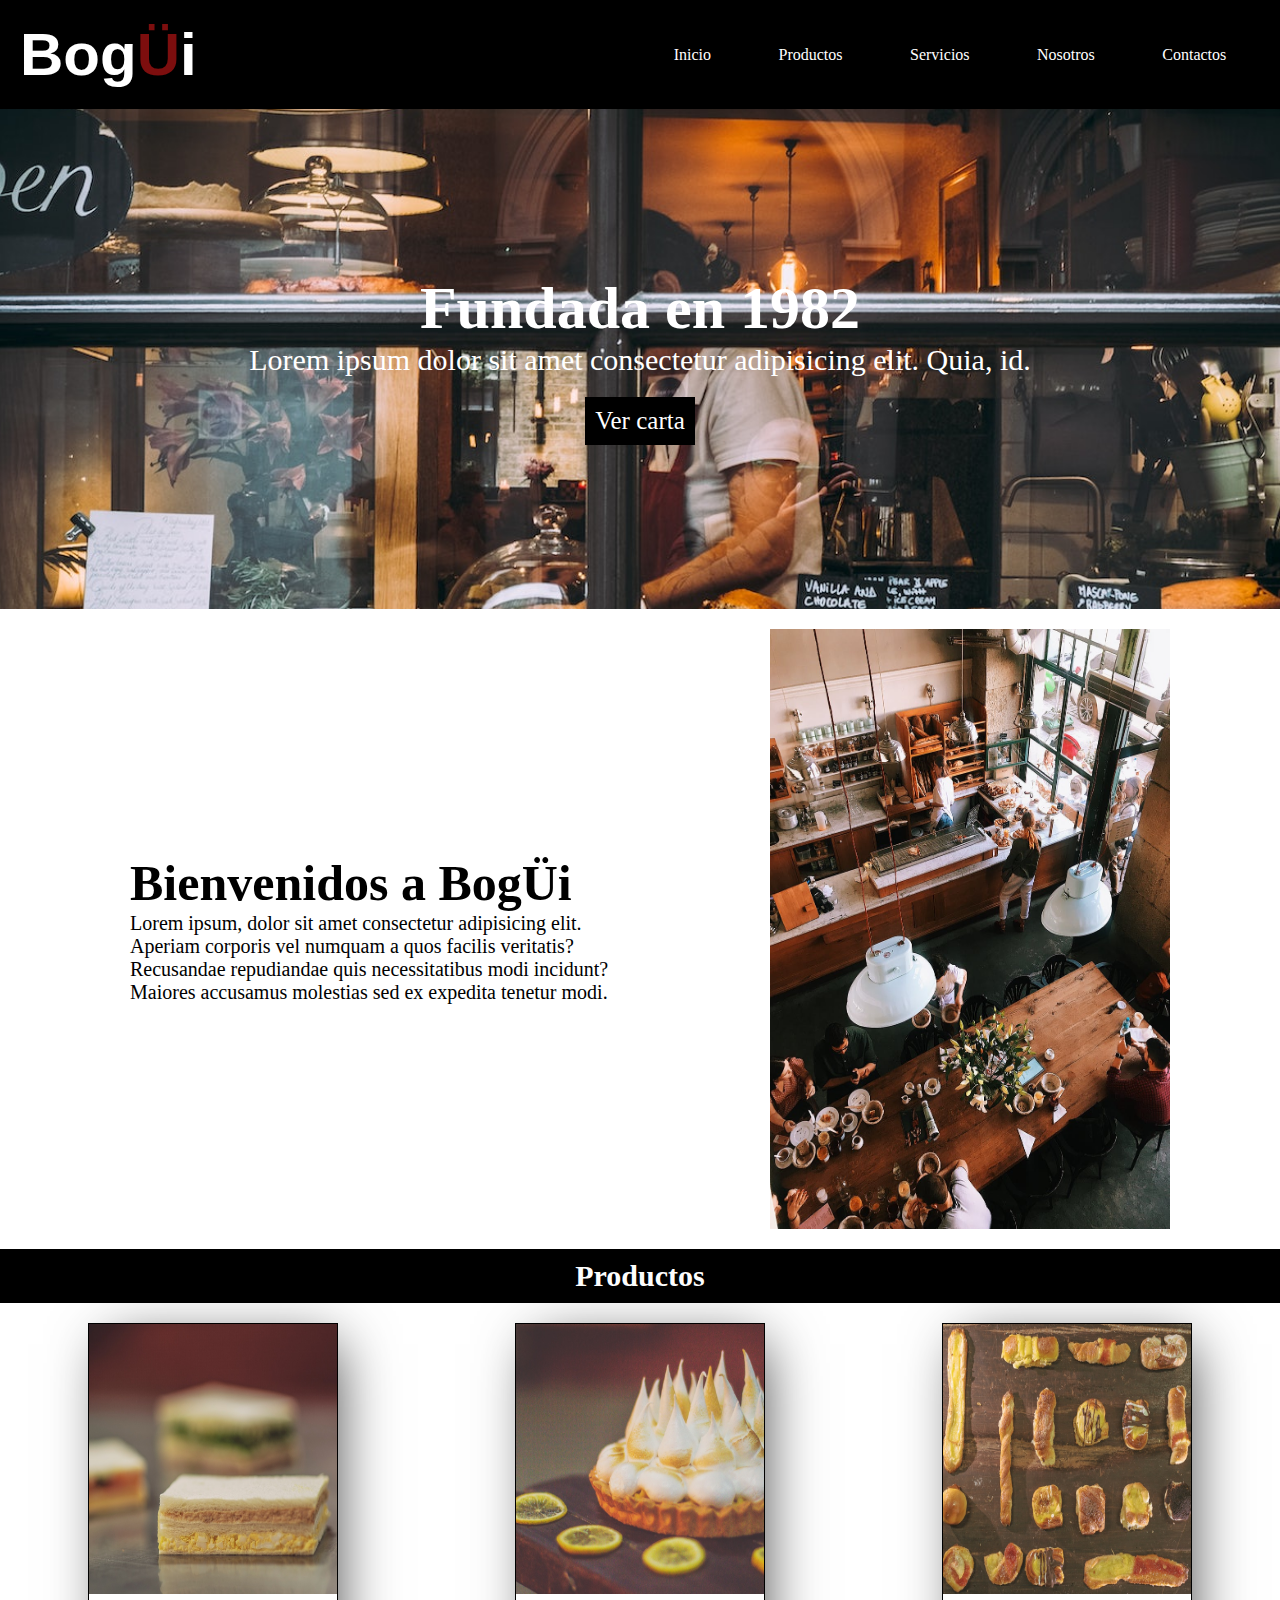
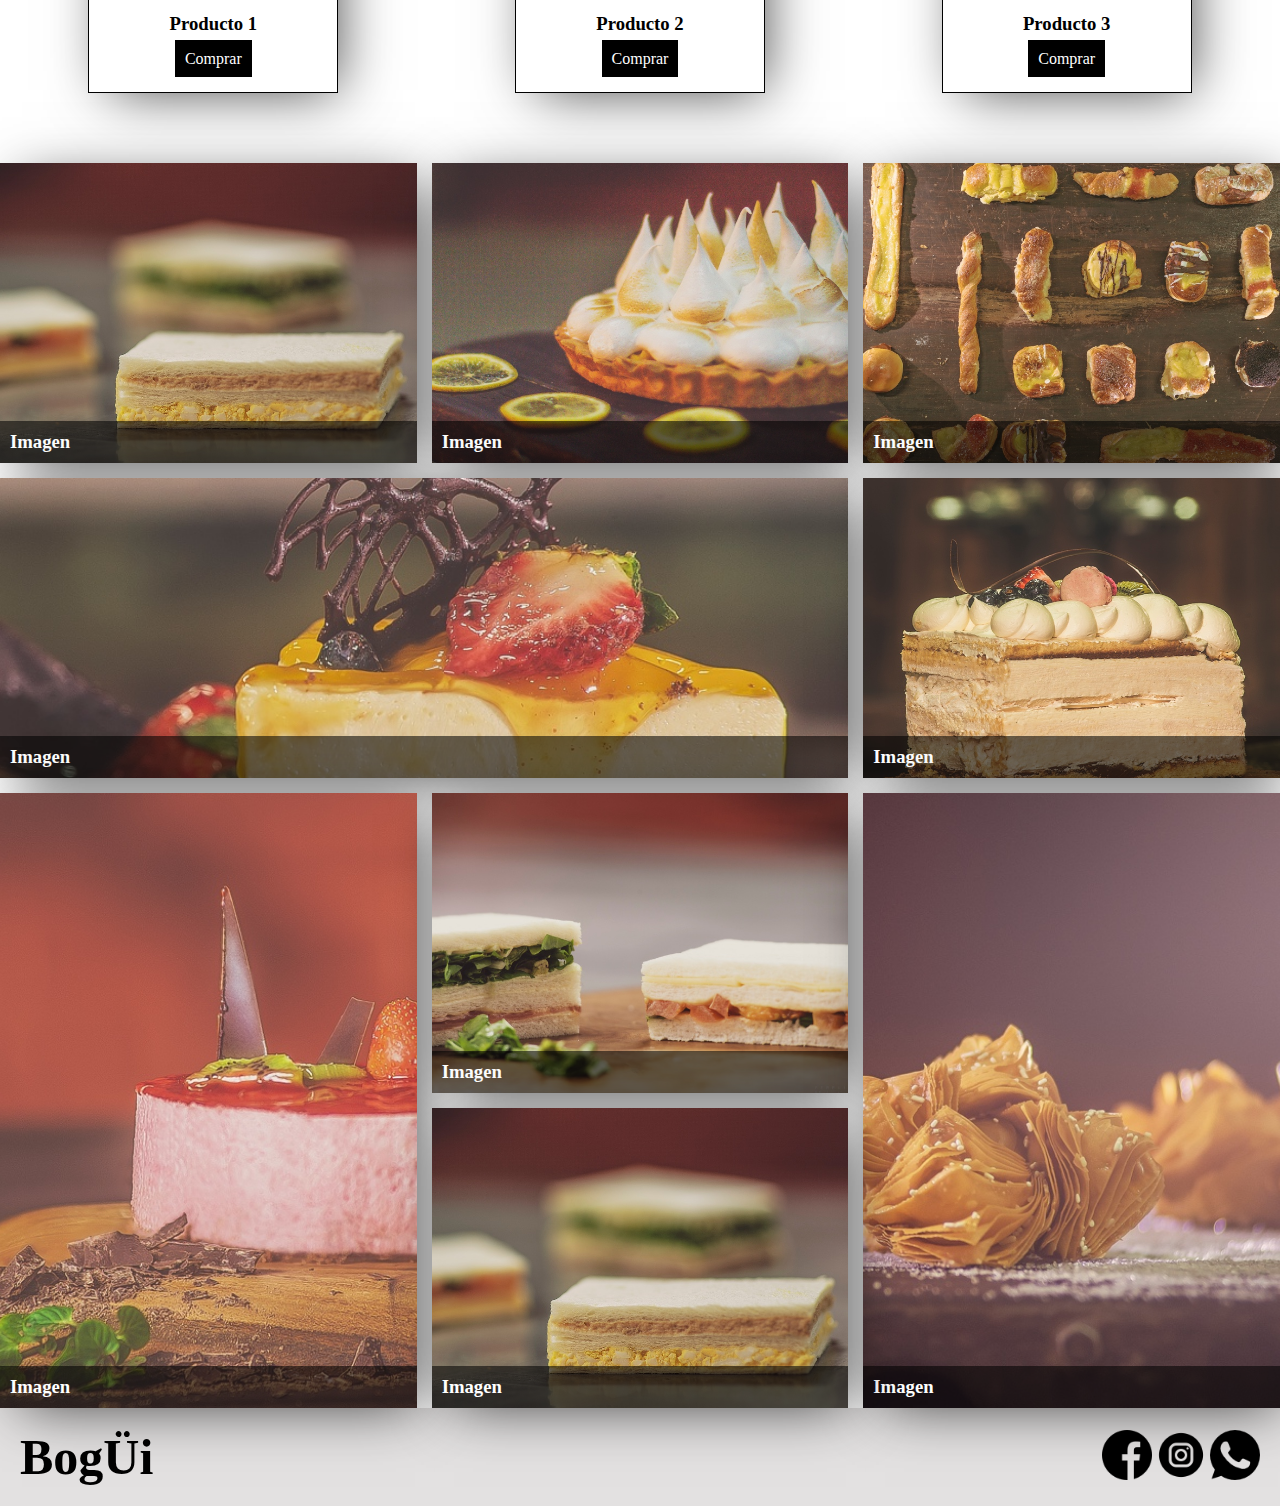
<file: index.html>
<!DOCTYPE html>
<html lang="en">
<head>
    <meta charset="UTF-8">
    <meta name="viewport" content="width=device-width, initial-scale=1.0">
    <link rel="stylesheet" href="./css/style.css">
    <title>BogÜi</title>
</head>
<body>
    <header>
        <h1>Bog<span>Ü</span>i</h1>
        <nav>
            
            <ul>
                <li><a href="./index.html">Inicio</a></li>
                <li><a href="./pages/productos.html">Productos</a></li>
                <li><a href="./pages/servicios.html">Servicios</a></li>
                <li><a href="./pages/nosotros.html">Nosotros</a></li>
                <li><a href="./pages/contacto.html">Contactos</a></li>
            </ul>
        </nav>
    </header>
    <main>
        <section class="hero">
            <h2>Fundada en 1982</h2>
            <p>Lorem ipsum dolor sit amet consectetur adipisicing elit. Quia, id.</p>
            <a href="">Ver carta</a>
        </section>
        <section class="bienvenidos">
            <div>
                <h2>Bienvenidos a BogÜi</h2>
                <p>Lorem ipsum, dolor sit amet consectetur adipisicing elit. Aperiam corporis vel numquam a quos facilis veritatis? Recusandae repudiandae quis necessitatibus modi incidunt? Maiores accusamus molestias sed ex expedita tenetur modi.</p>
            </div>
            <img src="./img/inside.jpeg" alt="">
        </section>
        <section class="productos">
            <h2>Productos</h2>
            <div class="card-contenedor">
                <div>
                    <img src="./img/img-1.jpg" alt="">
                    <h3>Producto 1</h3>
                    <a href="">Comprar</a>
                </div>
                <div>
                    <img src="./img/img-2.jpg" alt="">
                    <h3>Producto 2</h3>
                    <a href="">Comprar</a>
                </div>
                <div>
                    <img src="./img/img-3.jpg" alt="">
                    <h3>Producto 3</h3>
                    <a href="">Comprar</a>
                </div>
            </div>
        </section>
        <section class="grid-galeria">
            <div class="grid-item">
                <img src="./img/img-1.jpg" alt="">
                <h3>Imagen</h3>
            </div>
            <div class="grid-item">
                <img src="./img/img-2.jpg" alt="">
                <h3>Imagen</h3>
            </div>
            <div class="grid-item">
                <img src="./img/img-3.jpg" alt="">
                <h3>Imagen</h3>
            </div>
            <div class="grid-item img-4">
                <img src="./img/img-4.jpg" alt="">
                <h3>Imagen</h3>
            </div>
            <div class="grid-item">
                <img src="./img/img-5.jpg" alt="">
                <h3>Imagen</h3>
            </div>
            <div class="grid-item img-6">
                <img src="./img/img-6.jpg" alt="">
                <h3>Imagen</h3>
            </div>
            <div class="grid-item">
                <img src="./img/img-7.jpg" alt="">
                <h3>Imagen</h3>
            </div>
            <div class="grid-item img-8">
                <img src="./img/img-8.jpg" alt="">
                <h3>Imagen</h3>
            </div>
            <div class="grid-item img-9">
                <img src="./img/img-1.jpg" alt="">
                <h3>Imagen</h3>
            </div>
        </section>
    </main>
    <footer id="pie">
        <h2>BogÜi</h2>
        <div>
            <a href=""><img src="./img/facebook.png" alt="Logo facebook"></a>
            <a href=""><img src="./img/instagram.png" alt="Logo instagram"></a>
            <a href=""><img src="./img/whatsapp.png" alt="Logo whatsapp"></a>
        </div>
    </footer>
</body>
</html>
</file>
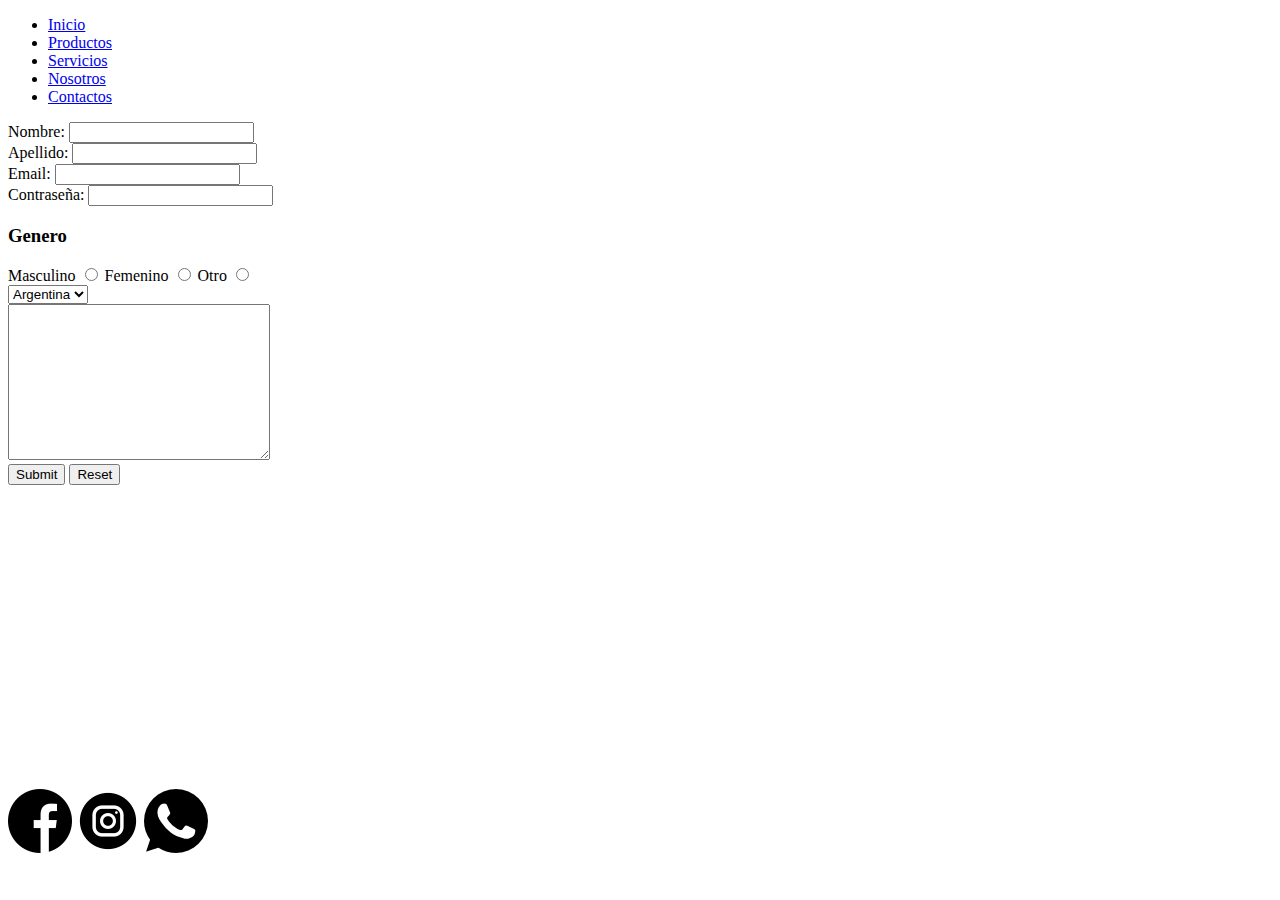
<file: pages/contacto.html>
<!DOCTYPE html>
<html lang="en">
<head>
    <meta charset="UTF-8">
    <meta name="viewport" content="width=device-width, initial-scale=1.0">
    <title>Document</title>
</head>
<body>
    <header>
        <nav>
            <ul>
                <li><a href="../index.html">Inicio</a></li>
                <li><a href="./productos.html">Productos</a></li>
                <li><a href="./servicios.html">Servicios</a></li>
                <li><a href="./nosotros.html">Nosotros</a></li>
                <li><a href="./contacto.html">Contactos</a></li>
            </ul>
        </nav>
    </header>
    <main>
        <form action="" method="" enctype="">
            <div>
                <label for="nombre" >Nombre:</label>
                <input type="text" id="nombre">
            </div>
            <div>
                <label for="">Apellido:</label>
                <input type="text">
            </div>
            <div>
                <label for="">Email:</label>
                <input type="email">
            </div>
            <div>
                <label for="">Contraseña:</label>
                <input type="password">
            </div>
            <div>
                <h3>Genero</h3>
                <div>
                    <label for="">Masculino</label>
                    <input type="radio">
                    <label for="">Femenino</label>
                    <input type="radio">
                    <label for="">Otro</label>
                    <input type="radio">
                </div>
            </div>
            <div>
                <select name="" id="">Pais
                    <option value="">Argentina</option>
                    <option value="">Colombia</option>
                    <option value="">España</option>
                </select>
            </div>
            <div>
                <textarea name="" id="" cols="30" rows="10"></textarea>
            </div>
            <div>
                <input type="submit">
                <input type="reset">
            </div>
        </form>
        <section>
            <iframe src="https://www.google.com/maps/embed?pb=!1m18!1m12!1m3!1d13141.646302008094!2d-58.459623393103016!3d-34.568451062112416!2m3!1f0!2f0!3f0!3m2!1i1024!2i768!4f13.1!3m3!1m2!1s0x95bcb5cf87df77e5%3A0xaccbe52245e45d86!2sAuditorio%20de%20Belgrano!5e0!3m2!1ses-419!2sar!4v1698796108322!5m2!1ses-419!2sar" width="400" height="300" style="border:0;" allowfullscreen="" loading="lazy" referrerpolicy="no-referrer-when-downgrade"></iframe>
        </section>
    </main>
    <footer id="pie">
        <!--IMAGEN-->
        <div>
            <a href=""><img src="../img/facebook.png" alt=""></a>
            <a href=""><img src="../img/instagram.png" alt=""></a>
            <a href=""><img src="../img/whatsapp.png" alt=""></a>
        </div>
    </footer>
</body>
</html>
</file>
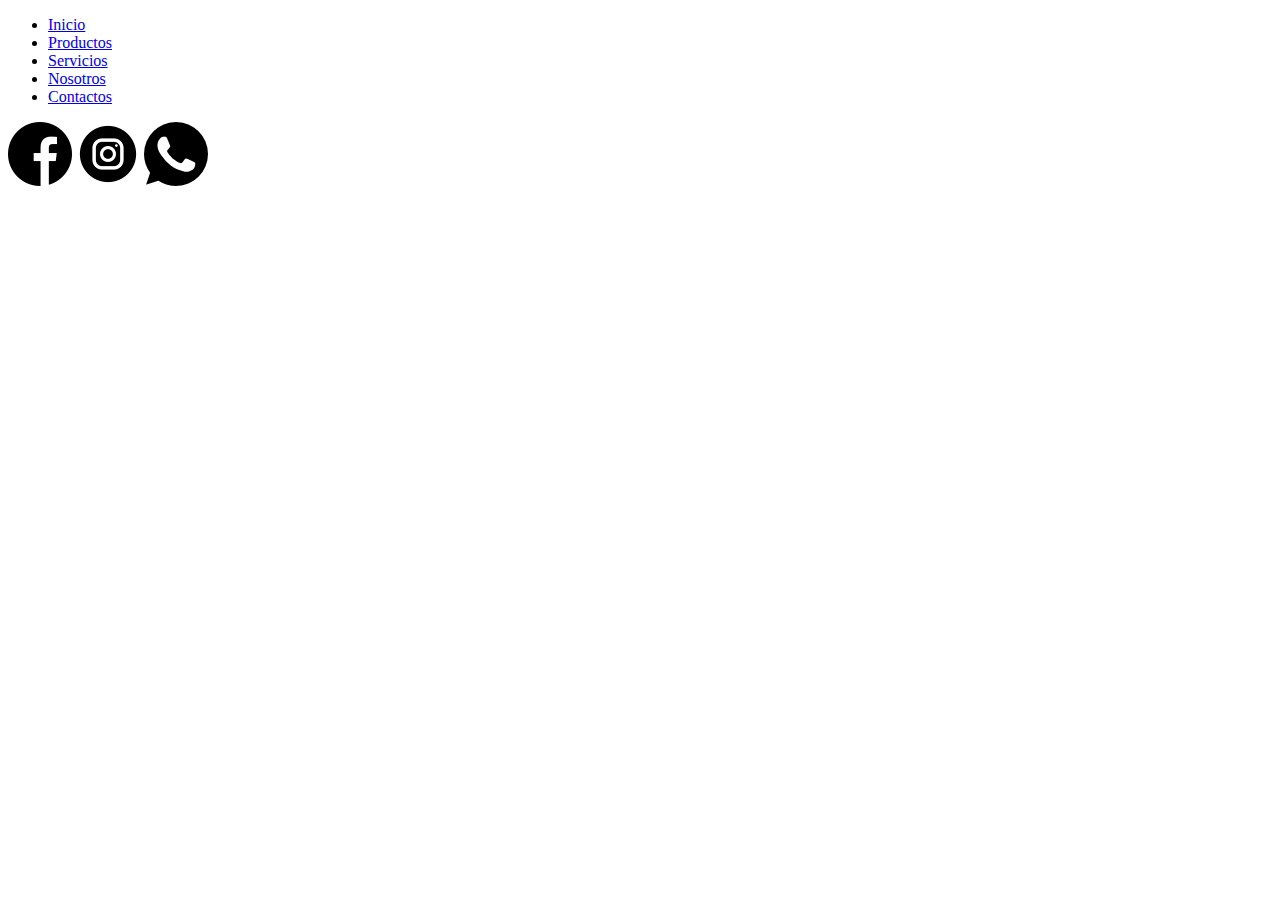
<file: pages/nosotros.html>
<!DOCTYPE html>
<html lang="en">
<head>
    <meta charset="UTF-8">
    <meta name="viewport" content="width=device-width, initial-scale=1.0">
    <title>Document</title>
</head>
<body>
    <header>
        <nav>
            <ul>
                <li><a href="../index.html">Inicio</a></li>
                <li><a href="./productos.html">Productos</a></li>
                <li><a href="./servicios.html">Servicios</a></li>
                <li><a href="./nosotros.html">Nosotros</a></li>
                <li><a href="./contacto.html">Contactos</a></li>
            </ul>
        </nav>
    </header>

    <footer id="pie">
        <!--IMAGEN-->
        <div>
            <a href=""><img src="../img/facebook.png" alt=""></a>
            <a href=""><img src="../img/instagram.png" alt=""></a>
            <a href=""><img src="../img/whatsapp.png" alt=""></a>
        </div>
    </footer>
</body>
</html>
</file>
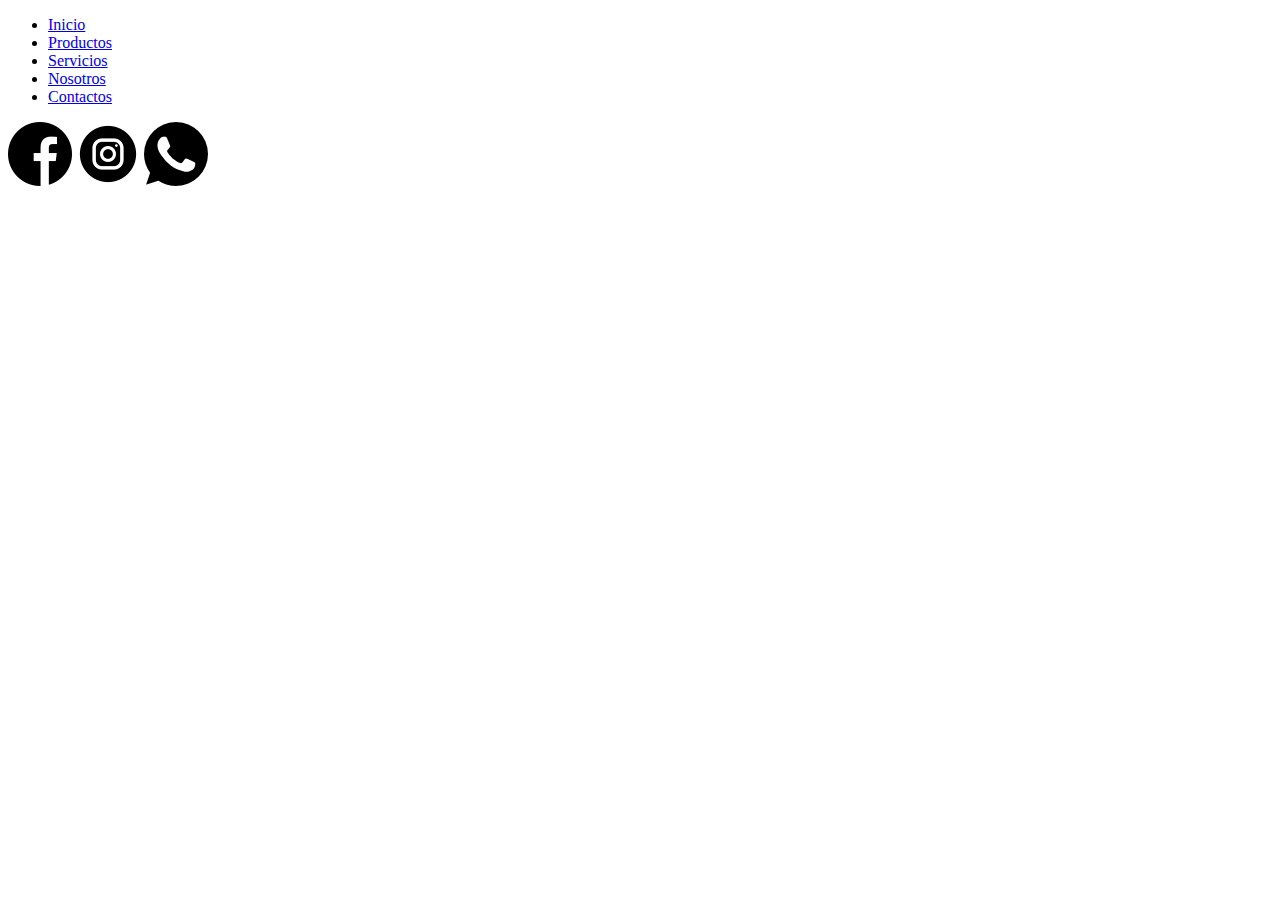
<file: pages/servicios.html>
<!DOCTYPE html>
<html lang="en">
<head>
    <meta charset="UTF-8">
    <meta name="viewport" content="width=device-width, initial-scale=1.0">
    <title>Document</title>
</head>
<body>
    <header>
        <nav>
            <ul>
                <li><a href="../index.html">Inicio</a></li>
                <li><a href="./productos.html">Productos</a></li>
                <li><a href="./servicios.html">Servicios</a></li>
                <li><a href="./nosotros.html">Nosotros</a></li>
                <li><a href="./contacto.html">Contactos</a></li>
            </ul>
        </nav>
    </header>
    <footer id="pie">
        <!--IMAGEN-->
        <div>
            <a href=""><img src="../img/facebook.png" alt=""></a>
            <a href=""><img src="../img/instagram.png" alt=""></a>
            <a href=""><img src="../img/whatsapp.png" alt=""></a>
        </div>
    </footer>
</body>
</html>
</file>
<file: css/style.css>
/*!----RESET----*/
*{
    margin: 0;
    padding: 0;
    box-sizing: border-box;
}

/*!------ HEADER-------*/
header{
    
    background-color:rgb(0, 0, 0);
    display:flex;
    justify-content: space-between;
    align-items: center;
    padding: 20px;
}

header h1{
    font-size: 60px;
    font-family: 'Lucida Sans', 'Lucida Sans Regular', 'Lucida Grande', 'Lucida Sans Unicode', Geneva, Verdana, sans-serif;
    /* font-style: ; */
    font-weight: 900;
    color: rgb(255, 255, 255);
    
}

header h1 span{
    color: rgb(125, 14, 14);
}

header nav{
    width: 50%;
}

header nav ul{
    width: 100%;
    list-style: none;
    display: flex;
    justify-content: space-around;
}


header nav ul li a{
    text-decoration: none;
    color: rgb(255, 255, 255)
}

header nav ul li a:hover{
    color: rgb(125, 14, 14);
}

/*!------ MAIN-------*/

.hero{
    width: 100%;
    height: 500px;
    text-align:center;
    color: white;
    background-image: url("../img/fondo.jpg");
    background-repeat: no-repeat;
    background-size: cover;
    background-position: center;
    background-attachment: fixed;
    display: flex;
    flex-direction: column;
    justify-content: center;
    align-items: center;
    
}

.hero h2{
    font-size: 60px;
}

.hero p{
    font-size: 30px;
    margin-bottom: 20px;
}
.hero a{
    text-decoration: none;
    background-color: black;
    color: white;
    padding: 10px;
    text-decoration: none;
    font-size: 25px;
}

.hero a:hover{
    background-color: rgb(125, 14, 14);
}

.bienvenidos{
    display: flex;
    justify-content: center;
    align-items: center;
    padding: 20px;
}

.bienvenidos div{
    width: 50%;
    margin: 20px;
}

.bienvenidos div h2{
    font-size: 50px;
}

.bienvenidos div p{
    font-size: 20px;
    width: 80%;
}

.bienvenidos img{
    width: 400px;
    height: 600px;
}

.productos .card-contenedor{
    display: flex;
    justify-content: space-around;
    align-items: center;
    flex-wrap: wrap;
}

.productos h2{
    text-align: center;
    background-color: black;
    font-size: 30px;
    color: white;
    padding: 10px;
}

.productos .card-contenedor div{
    width: 250px;
    height: 370px;
    border: 1px black solid;
    text-align: center;
    margin: 20px;
    /* display: inline-block; */
    transition: 1s;
    box-shadow: 10px 9px 55px -12px rgba(0,0,0,0.75);
-webkit-box-shadow: 10px 9px 55px -12px rgba(0,0,0,0.75);
-moz-box-shadow: 10px 9px 55px -12px rgba(0,0,0,0.75);
}


.productos div img{
    width: 100%;
    height: 270px;
}

.productos div h3{
    margin: 15px;
}

.productos div a{
    background-color: black;
    color: white;
    padding: 10px;
    transition: 1s;
    text-decoration: none;
}

.productos div a:hover{
    background-color: rgb(125, 14, 14);
}

.grid-galeria{
    width: 100%;
    margin-top: 50px;
    display: grid;
    grid-template-columns: repeat(3, 1fr);
    grid-auto-rows: 300px;
    gap: 15px;
}

.grid-galeria div{
    position: relative;
}

.grid-galeria div h3{
    position: absolute;
    bottom: 0;
    color: white;
    background-color: rgba(0, 0, 0, 0.557);
    width: 100%;
    padding: 10px;
}

.grid-galeria div img{
    width: 100%;
    height: 100%;
    object-fit: cover;
    box-shadow: 10px 9px 55px -12px rgba(0,0,0,0.75);
    -webkit-box-shadow: 10px 9px 55px -12px rgba(0,0,0,0.75);
    -moz-box-shadow: 10px 9px 55px -12px rgba(0,0,0,0.75);
}

.img-4{
    grid-column: span 2;
}

.img-6{
    grid-row: span 2;
}

.img-8{
    grid-row: span 2;
}

/*!------- FOOTER ------*/

footer{
    background-color: rgb(227, 225, 225);
    display: flex;
    justify-content: space-between;
    align-items: center;
    padding: 20px;
}

footer h2{
    font-size: 50px;
}

footer div a img{
    /*width = ancho*/
    width:50px;
    /*height = alto*/
    height: 50px;
}

/*!------------ MEDIA QUERY ----------*/
@media screen and (max-width:950px){
    .bienvenidos{
        flex-direction: column;
    }
    .bienvenidos div{
        width: 80%;
        text-align: center;
    }
    .bienvenidos div p{
        width: 100%;
    }
    .bienvenidos img{
        width: 70%;
        height: 400px;
    }
}

@media screen and (max-width:900px){
    .grid-galeria{
        grid-template-columns: repeat(2, 1fr);
        grid-auto-rows: 250px;
    }
    .grid-item{
        grid-column: span 1;
        grid-row: span 1;
    }
    .img-9{
        grid-column: span 2;
    }
}

@media screen and (max-width:800px){
    header{
        flex-direction: column;
    }
}

@media screen and (max-width:700px){
    header nav ul{
        flex-direction: column;
        justify-content: center;
        align-items: center;
    }
}

@media screen and (max-width:550px){
    
.hero h2{
    font-size: 40px;
}

.hero p{
    font-size: 25px;
    margin-bottom: 20px;
}
}

@media screen and (max-width:450px){
    .grid-galeria{
        grid-template-columns: 1fr;
    }
    .grid-item{
        grid-column: span 1;
    }
}
</file>
